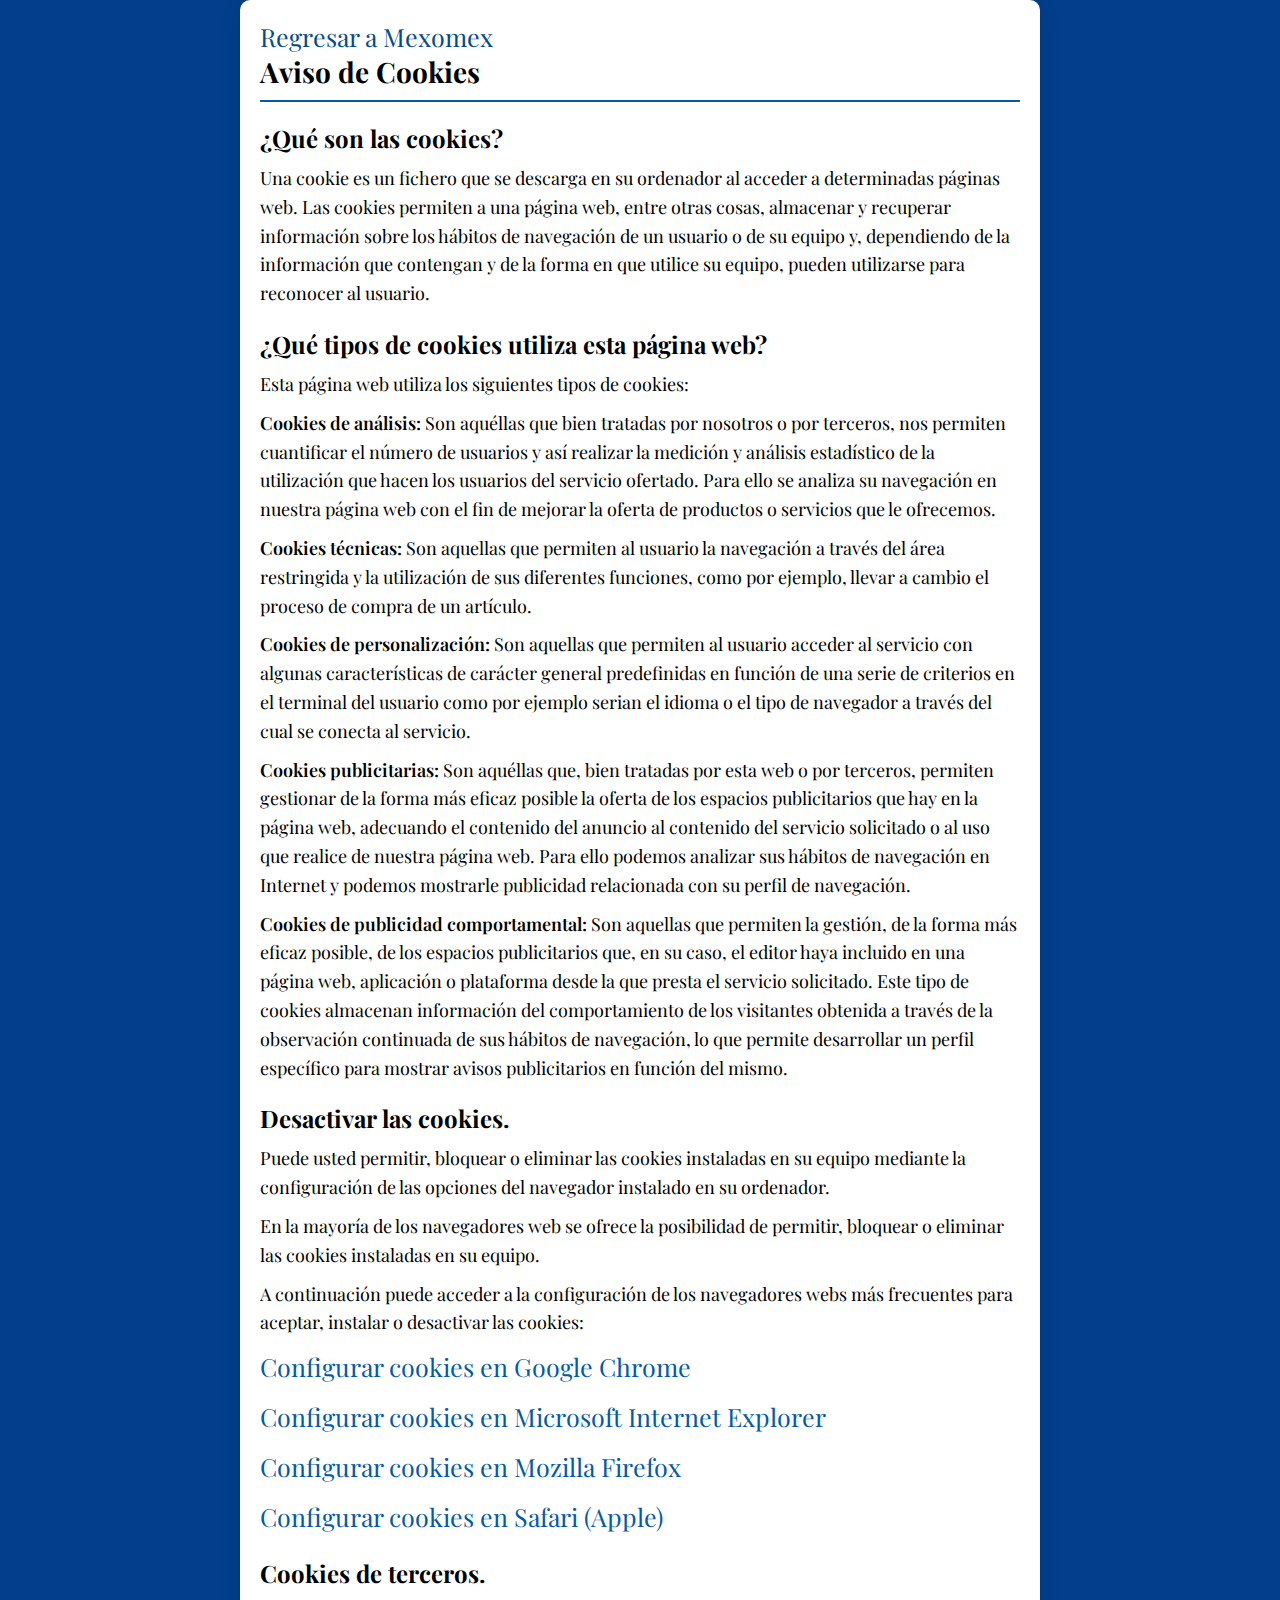
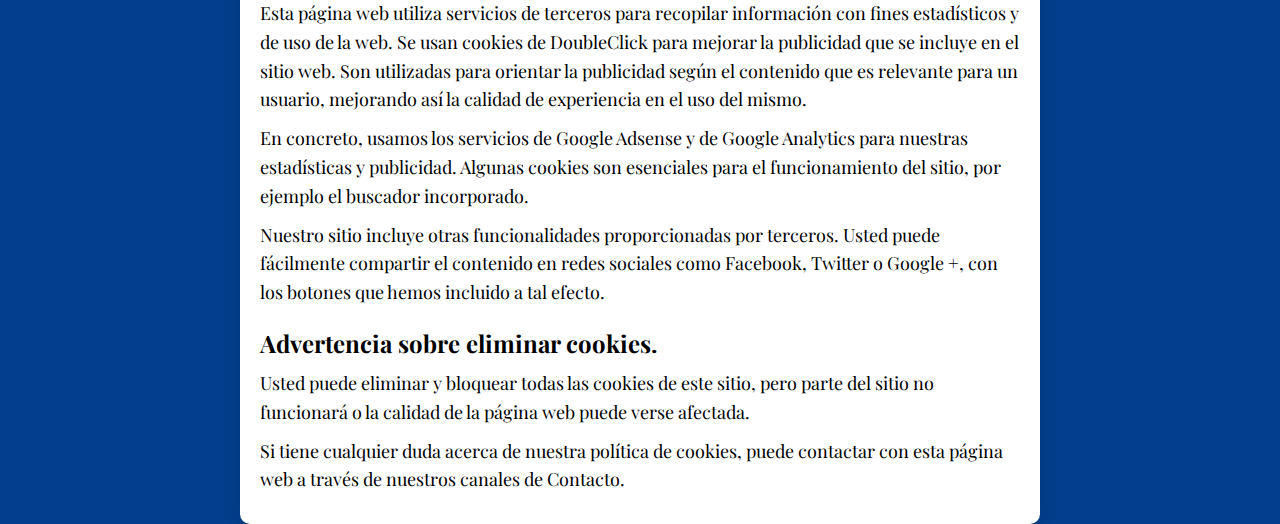
<file: cookies/aviso-cookies.html>
<!DOCTYPE html>
<html lang="es-mx">

<head>
	<meta charset="UTF-8">
	<meta http-equiv="X-UA-Compatible" content="IE=edge">
	<meta name="viewport" content="width=device-width, initial-scale=1.0">
	<title>Aviso de Privacidad</title>
	<link rel="preconnect" href="https://fonts.gstatic.com">
	<link href="https://fonts.googleapis.com/css2?family=Roboto:wght@400;700&display=swap" rel="stylesheet">
	<link id="estilo1" rel="stylesheet" href="/cookies/css/estilos-aviso-cookies.css">

</head>

<body>
	<main>
		<a href="/index.html">Regresar a Mexomex</a>
		<h1>Aviso de Cookies</h1>
		<h3>¿Qué son las cookies?</h3>
		<p>Una cookie es un fichero que se descarga en su ordenador al acceder a determinadas páginas web. Las cookies
			permiten a una página web, entre otras cosas, almacenar y recuperar información sobre los hábitos de
			navegación de un usuario o de su equipo y, dependiendo de la información que contengan y de la forma en que
			utilice su equipo, pueden utilizarse para reconocer al usuario.</p>

		<h3>¿Qué tipos de cookies utiliza esta página web?</h3>
		<p>Esta página web utiliza los siguientes tipos de cookies:</p>

		<p><b>Cookies de análisis:</b> Son aquéllas que bien tratadas por nosotros o por terceros, nos permiten
			cuantificar el número de usuarios y así realizar la medición y análisis estadístico de la utilización que
			hacen los usuarios del servicio ofertado. Para ello se analiza su navegación en nuestra página web con el
			fin de mejorar la oferta de productos o servicios que le ofrecemos.</p>

		<p><b>Cookies técnicas:</b> Son aquellas que permiten al usuario la navegación a través del área restringida y
			la utilización de sus diferentes funciones, como por ejemplo, llevar a cambio el proceso de compra de un
			artículo.</p>

		<p><b>Cookies de personalización:</b> Son aquellas que permiten al usuario acceder al servicio con algunas
			características de carácter general predefinidas en función de una serie de criterios en el terminal del
			usuario como por ejemplo serian el idioma o el tipo de navegador a través del cual se conecta al servicio.
		</p>

		<p><b>Cookies publicitarias:</b> Son aquéllas que, bien tratadas por esta web o por terceros, permiten gestionar
			de la forma más eficaz posible la oferta de los espacios publicitarios que hay en la página web, adecuando
			el contenido del anuncio al contenido del servicio solicitado o al uso que realice de nuestra página web.
			Para ello podemos analizar sus hábitos de navegación en Internet y podemos mostrarle publicidad relacionada
			con su perfil de navegación.</p>

		<p><b>Cookies de publicidad comportamental:</b> Son aquellas que permiten la gestión, de la forma más eficaz
			posible, de los espacios publicitarios que, en su caso, el editor haya incluido en una página web,
			aplicación o plataforma desde la que presta el servicio solicitado. Este tipo de cookies almacenan
			información del comportamiento de los visitantes obtenida a través de la observación continuada de sus
			hábitos de navegación, lo que permite desarrollar un perfil específico para mostrar avisos publicitarios en
			función del mismo.</p>


		<h3>Desactivar las cookies.</h3>
		<p>Puede usted permitir, bloquear o eliminar las cookies instaladas en su equipo mediante la configuración de
			las opciones del navegador instalado en su ordenador.</p>

		<p>En la mayoría de los navegadores web se ofrece la posibilidad de permitir, bloquear o eliminar las cookies
			instaladas en su equipo.</p>

		<p>A continuación puede acceder a la configuración de los navegadores webs más frecuentes para aceptar, instalar
			o desactivar las cookies:</p>

		<p><a href="https://support.google.com/chrome/answer/95647?hl=es" target="_blank" rel="noopener">Configurar
				cookies en Google Chrome</a></p>

		<p><a href="http://windows.microsoft.com/es-es/windows7/how-to-manage-cookies-in-internet-explorer-9"
				target="_blank" rel="noopener">Configurar cookies en Microsoft Internet Explorer</a></p>

		<p><a href="https://support.mozilla.org/es/kb/habilitar-y-deshabilitar-cookies-sitios-web-rastrear-preferencias?redirectlocale=es&amp;redirectslug=habilitar-y-deshabilitar-cookies-que-los-sitios-we"
				target="_blank" rel="noopener">Configurar cookies en Mozilla Firefox</a></p>

		<p><a href="https://support.apple.com/es-es/HT201265" target="_blank" rel="noopener">Configurar cookies en
				Safari (Apple)</a></p>


		<h3>Cookies de terceros.</h3>

		<p>Esta página web utiliza servicios de terceros para recopilar información con fines estadísticos y de uso de
			la web. Se usan cookies de DoubleClick para mejorar la publicidad que se incluye en el sitio web. Son
			utilizadas para orientar la publicidad según el contenido que es relevante para un usuario, mejorando así la
			calidad de experiencia en el uso del mismo.</p>

		<p>En concreto, usamos los servicios de Google Adsense y de Google Analytics para nuestras estadísticas y
			publicidad. Algunas cookies son esenciales para el funcionamiento del sitio, por ejemplo el buscador
			incorporado.</p>

		<p>Nuestro sitio incluye otras funcionalidades proporcionadas por terceros. Usted puede fácilmente compartir el
			contenido en redes sociales como Facebook, Twitter o Google +, con los botones que hemos incluido a tal
			efecto.</p>


		<h3>Advertencia sobre eliminar cookies.</h3>

		<p>Usted puede eliminar y bloquear todas las cookies de este sitio, pero parte del sitio no funcionará o la
			calidad de la página web puede verse afectada.</p>

		<p>Si tiene cualquier duda acerca de nuestra política de cookies, puede contactar con esta página web a través
			de nuestros canales de Contacto.</p>
	</main>
</body>

</html>
</file>
<file: cookies/css/estilos-aviso-cookies.css>
/*Estilos generales*/
@import url('https://fonts.googleapis.com/css2?family=Playfair+Display:ital,wght@0,400;0,900;1,600&display=swap');

* {
    margin: 0;
    padding: 0;
    box-sizing: border-box;
    font-family: 'Playfair Display', serif;
}

html {
    scroll-behavior: smooth
}

:root {
    --color-azul-1: #033e8c;
    --color-azul-2: #034c8c;
    --color-azul-3: #035aa6;
    --color-blanco: #fff;
    --color-negro: #0000;
}

/* ----------------------------------------------------------------------------------- */


/*SECCION DE AVISO DE COOKIES ///////////////////////////////////////////////////////////////////*/
body {
    font-family: 'Roboto', sans-serif;
    margin: 0;
    padding: 0;
    background-color: var(--color-azul-1);
}

main {
    max-width: 800px;
    margin: 0 auto;
    padding: 20px;
    background-color: var(--color-blanco);
    box-shadow: 0 0 20px rgba(0, 0, 0, 0.1);
    border-radius: 10px;
}

a {
    text-decoration: none;
    color: var(--color-azul-2);
    font-size: 25px;
}

h1 {
    font-size: 28px;
    margin: 0;
    padding-bottom: 10px;
    border-bottom: 2px solid var(--color-azul-3);
}

h3 {
    font-size: 24px;
    margin-top: 20px;
}

p {
    font-size: 18px;
    line-height: 1.6;
    margin: 10px 0;
}

p b {
    font-weight: 600;
}

p a {
    color: var(--color-azul-3);
    text-decoration: none;
    transition: color 0.3s;
}

p a:hover {
    color: var(--color-azul-1);
}

a.regresar-link {
    display: block;
    margin-top: 20px;
    color: var(--color-azul);
    text-decoration: none;
    font-weight: 600;
}

a.regresar-link:hover {
    color: var(--color-azul);

}
</file>
